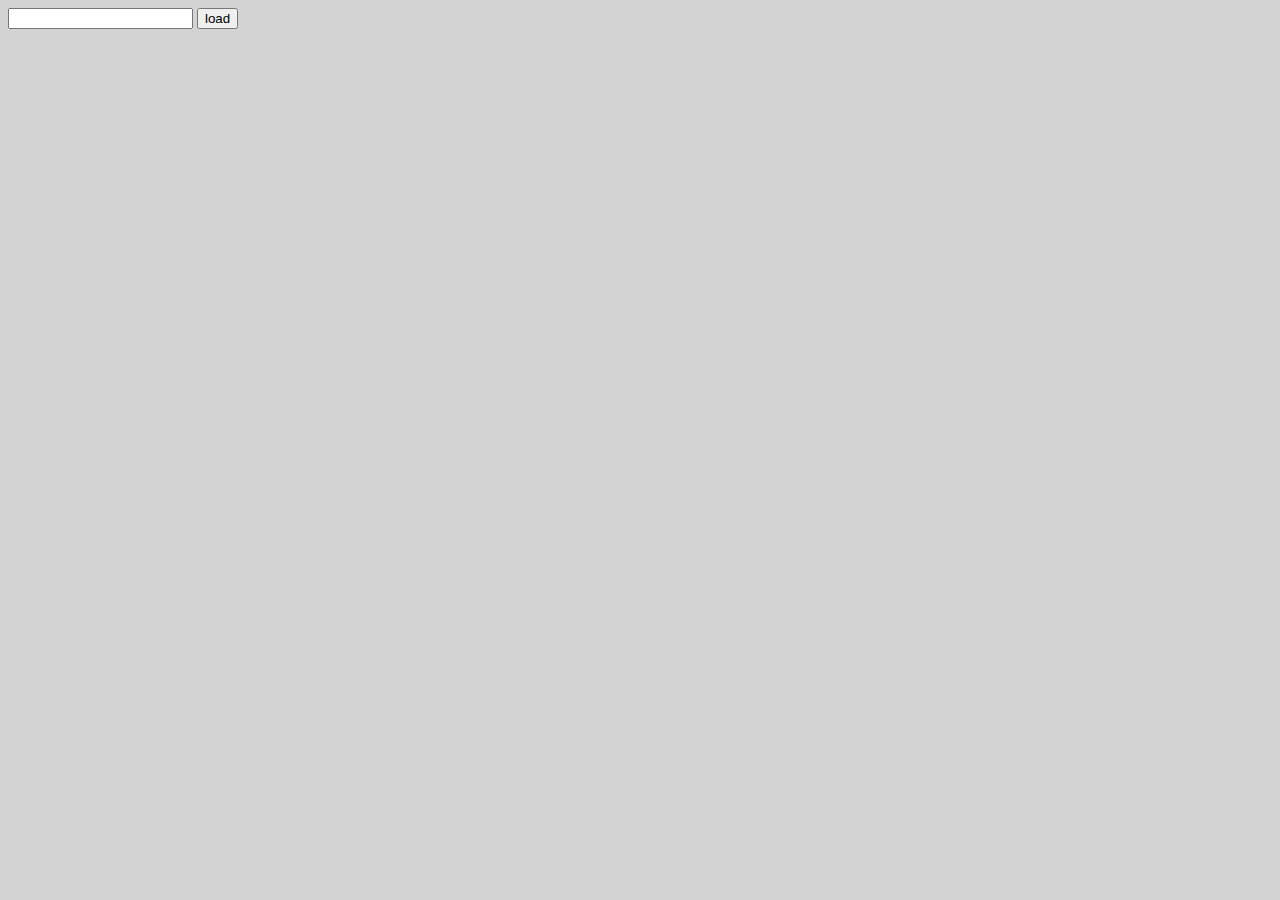
<file: client/src/main/webapp/pages/index.html>
<!DOCTYPE html>
<html>
    <head>
        <title></title>
        <meta http-equiv="Content-Type" content="text/html; charset=UTF-8">
        <link href="css/styles.css" rel="stylesheet" type="text/css"/>
    </head>
    <body>

        <input id="file" type="text" data-bind="textInput: file">
        <button data-bind="click: loadFile">load</button><br>

        <canvas style="cursor:crosshair" id="stitch" width="800" height="800"></canvas>

    </body>
</html>
</file>
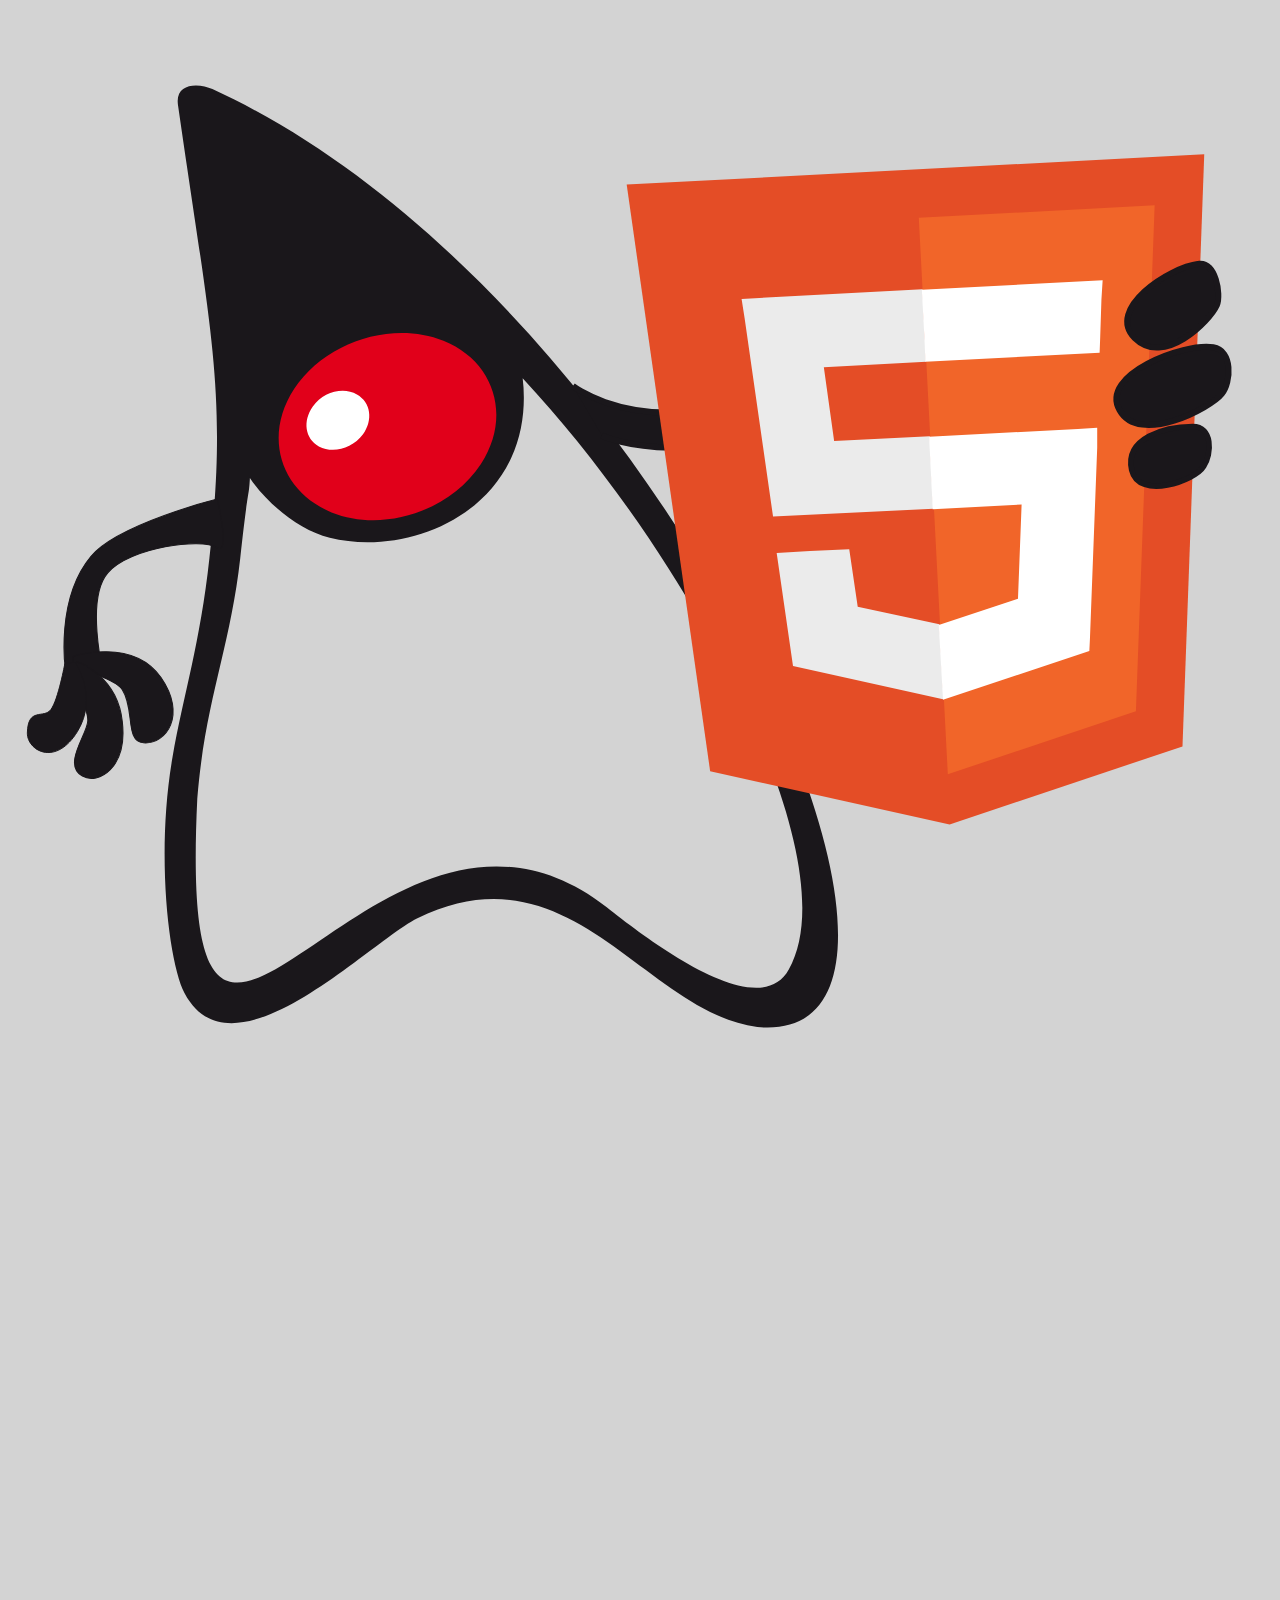
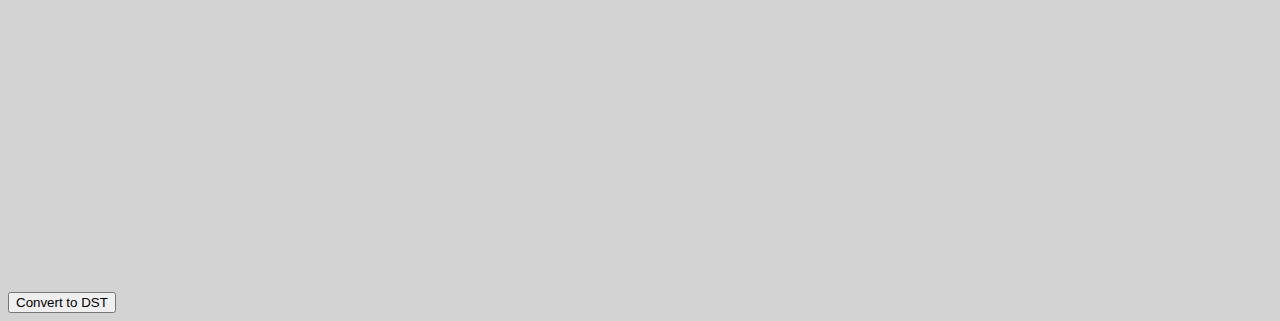
<file: client/src/main/webapp/pages/index2.html>
<!DOCTYPE html>
<html>
    <head>
        <title></title>
        <meta http-equiv="Content-Type" content="text/html; charset=UTF-8">
        <link href="css/styles.css" rel="stylesheet" type="text/css"/>
    </head>
    <body>
        <svg version="1.1" id="Ebene_1" xmlns="http://www.w3.org/2000/svg" xmlns:xlink="http://www.w3.org/1999/xlink" x="0px" y="0px"
             viewBox="0 0 209 181" enable-background="new 0 0 209 181" xml:space="preserve">
        <g id="Ebene_1_1_">
        <path id="path1" fill="#1A171B" d="M33.8,13.4c-2.2-1-6.2-1.1-5.7,2.6c5.6,38.8,8.2,47.8,5.2,75c-1.5,14-4.3,22.6-6.1,32.9
              c-2.8,16.1-0.6,34.1,2,39c8,15,30.6-8.5,38.5-12.4c25.5-12.4,37.5,15.5,56.2,18C163.8,172.2,108.5,47.7,33.8,13.4z M129.1,159
              c-4.9,8.9-22.4-4.2-30.1-10.3c-38.8-30.2-71.2,55-67.7-18c1.3-16.2,5.4-24.6,7.1-39.7c1.4-12.8,1.4-9.7,1.6-13.3
              c2.6,3.9,7.9,8.6,13.2,9.9c10.4,2.6,24.6-1.6,30-13.2c2-4.2,2.4-9.1,1.9-13.2C113.5,91.7,139.2,141,129.1,159z"/>
        <path fill="#E1001A" d="M47.3,63c5.1-7.8,16.2-11.4,24.7-8s11.3,12.6,6.2,20.4c-5.1,7.8-16.2,11.4-24.7,8
              C45,79.9,42.2,70.8,47.3,63L47.3,63z"/>
        <path fill="#FFFFFF" d="M58.7,70.5c1.7-2.4,1.3-5.3-1-6.6s-5.6-0.4-7.3,2c-1.7,2.4-1.3,5.3,1,6.6C53.7,73.7,56.9,72.9,58.7,70.5
              L58.7,70.5z"/>
        <path fill="#1A171B" stroke="#1A171B" stroke-width="1.0056" stroke-miterlimit="2.6131" d="M93.4,62.5c0,0,7.3,5.7,20.4,4.1
              c13.1-1.6,18-3.8,18-3.8l-0.5,5.5c0,0-13.7,4.6-21.6,4.4s-11.5-2-11.5-2"/>
        </g>
        <g id="Ebene_4">
        <path fill="#1A171B" stroke="#1A171B" stroke-width="0.1808" stroke-miterlimit="2.6131" d="M34.6,81.2c0,0-16.4,4.1-20.9,9.5
              c-5.9,7.1-4.2,18.6-4.2,18.6l6.2,0.4c0,0-2.9-12,0.8-16.3s15.6-5.8,18-4.2S34.6,81.2,34.6,81.2z"/>
        <path fill="#1A171B" stroke="#1A171B" stroke-width="0.1752" stroke-miterlimit="2.6131" d="M10.8,107.2c0,0,9.8-3.2,14.5,3.5
              c4.3,6.2,0.9,11.1-2.9,10.8c-3.1-0.2-1.4-5.6-3.5-8.8c-1.3-1.9-8.2-3.7-8.2-3.7L10.8,107.2z"/>
        <path fill="#1A171B" stroke="#1A171B" stroke-width="0.1728" stroke-miterlimit="2.6131" d="M11.4,108.1c0,0,6.7,2.2,7.5,9.9
              c0.9,7.7-4,10.5-6.6,9c-3.4-1.9,0.9-7,0.9-9.2s-2.9-8.3-2.9-8.3L11.4,108.1z"/>
        <path fill="#1A171B" stroke="#1A171B" stroke-width="0.1611" stroke-miterlimit="2.6131" d="M11.1,108.2c0,0,3.9,5.6,0.4,11.4
              c-3.6,5.9-8.3,3.2-8.3,0.3c0.1-4.4,2.7-2.3,3.9-3.9c1.2-1.6,2.3-7.6,2.3-7.6L11.1,108.2z"/>
        </g>
        <g id="Õ_xBA__x2264__x201E__x5F_1">
        <g>
        <path fill="#E44D26" d="M155.7,135l-39.6-8.8l-13.8-97l95.5-5l-3.6,97.9L155.7,135z"/>
        <path fill="#F16529" d="M186.5,116.3l3.1-83.7l-39,2.1l4.8,92L186.5,116.3z"/>
        <path fill="#EBEBEB" d="M153,82.8l-0.6-12l-15.8,0.8l-1.7-12.2l16.9-0.9l-0.6-12l0,0l-29.9,1.6l0.5,3.2l4.7,32.8L153,82.8z"/>
        <path fill="#EBEBEB" d="M154,101.9L154,101.9L140.5,99l-1.4-9.5l-6.5,0.3l-5.5,0.3l2.7,18.7l24.8,5.5l0.1,0L154,101.9z"/>
        <path fill="#FFFFFF" d="M180.1,69.4l-3.2,0.2l-24.6,1.3l0.6,12l14.7-0.8l-0.6,15.6l-13.1,4.3l0.7,12.4l24.2-8.1l0.1-2l1.2-31.6
              L180.1,69.4z"/>
        <path fill="#FFFFFF" d="M181,45l-29.9,1.6l0.4,7.4l0.2,4.5l0,0l28.8-1.5l0,0l0,0l0.1-2.7l0.2-6.1L181,45z"/>
        </g>
        </g>
        <g id="Ebene_5">
        <path fill="#1A171B" stroke="#1A171B" stroke-width="0.9941" stroke-miterlimit="2.6131" d="M196.9,42.3c-5,0.6-15.4,7.5-10.6,12.3
              s12.4-2.8,13.6-5.5C200.6,47.3,199.7,41.9,196.9,42.3z"/>
        <path fill="#1A171B" stroke="#1A171B" stroke-width="0.9941" stroke-miterlimit="2.6131" d="M199.3,56.1
              c-4.9-0.8-18.9,4.5-15.5,10.4c3.3,5.9,15.1-0.4,16.9-2.7C202.3,61.8,202.5,56.6,199.3,56.1z"/>
        <path fill="#1A171B" stroke="#1A171B" stroke-width="0.9117" stroke-miterlimit="2.6131" d="M195.9,69.2c-4.6,0-11.3,1.9-10.1,7.2
              c1.2,5.1,10.6,1.7,11.9-0.6C199.1,73.7,199.2,69.2,195.9,69.2z"/>
        </g>
        </svg>
        <button data-bind="click: convert">Convert to DST</button>
        <canvas style="cursor:crosshair" id="stitch" width="800" height="800"></canvas>

    </body>
</html>
</file>
<file: client/src/main/webapp/pages/css/styles.css>
body{
    background: lightgray;
}
</file>
